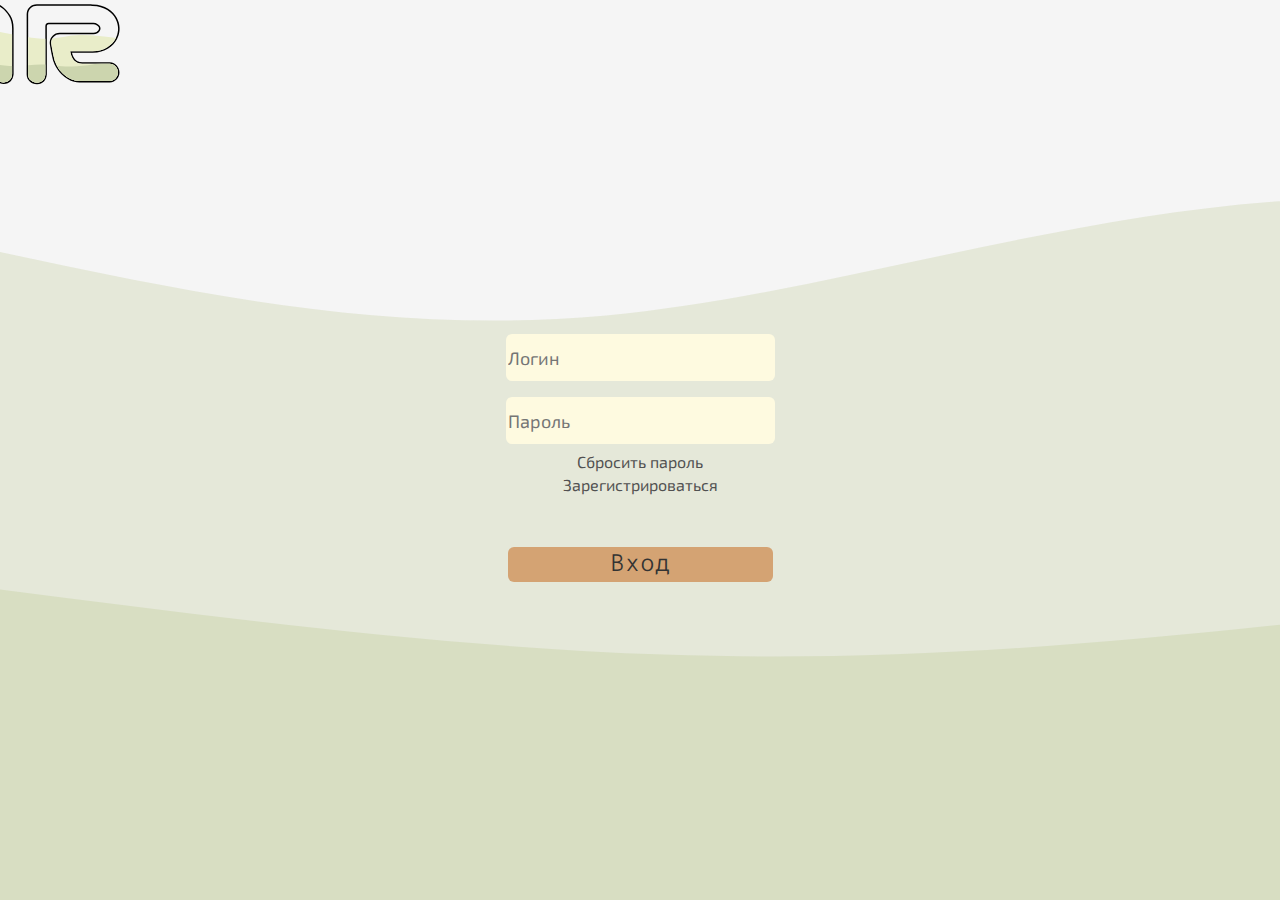
<file: templates/enterance.html>
<!DOCTYPE html>
<html lang="en">
<head>
    <meta charset="UTF-8">
    <meta name="viewport" content="width=device-width, initial-scale=1.0">
    <title>Memoir</title>
    <link rel="stylesheet" href="../static/enterance/style/style.css">
    <script
        src="https://code.jquery.com/jquery-3.6.0.min.js"
        integrity="sha256-/xUj+3OJU5yExlq6GSYGSHk7tPXikynS7ogEvDej/m4="
        crossorigin="anonymous">
    </script>
</head>
<body>
    <img src="../static/icon/LOGO.svg" alt="logo">
    <section>
        <input type="text" name="Login" placeholder="Логин">
        <input type="password" name="Password" placeholder="Пароль">
        <label>
            <input type="checkbox" name="Mode">
            <a href="#"><p>Сбросить пароль</p></a>
            <input type="email" name="Email" placeholder="E-mail">
            <span></span>
        </label>
        <button><h2>Вход</h2></button>
    </section>
</body>
 <script src="../static/enterance/scripts/enterance.js"></script>
</html>
</file>
<file: static/enterance/style/style.css>
@charset "UTF-8";
@import url("https://fonts.googleapis.com/css2?family=Exo+2:ital,wght@0,100..900;1,100..900&family=Libre+Franklin:ital,wght@0,100..900;1,100..900&family=Overpass+Mono:wght@300..700&display=swap");
html,
body,
div,
span,
applet,
object,
iframe,
h1,
h2,
h3,
h4,
h5,
h6,
p,
blockquote,
pre,
a,
abbr,
acronym,
address,
big,
cite,
code,
del,
dfn,
em,
img,
ins,
kbd,
q,
s,
samp,
small,
strike,
strong,
sub,
sup,
tt,
var,
b,
u,
i,
center,
dl,
dt,
dd,
ol,
ul,
li,
fieldset,
form,
label,
legend,
table,
caption,
tbody,
tfoot,
thead,
tr,
th,
td,
article,
aside,
canvas,
details,
embed,
figure,
figcaption,
footer,
header,
hgroup,
menu,
nav,
output,
ruby,
section,
summary,
time,
mark,
audio,
video,
label {
  margin: 0;
  padding: 0;
  border: 0;
  font-size: 100%;
  font: inherit;
  vertical-align: baseline;
}

article,
aside,
details,
figcaption,
figure,
footer,
header,
hgroup,
menu,
nav,
section {
  display: block;
}

html {
  height: 100%;
}

body {
  line-height: 1;
}

ol,
ul {
  list-style: none;
}

blockquote,
q {
  quotes: none;
}

blockquote:before,
blockquote:after,
q:before,
q:after {
  content: "";
  content: none;
}

table {
  border-collapse: collapse;
  border-spacing: 0;
}

h1 {
  /* Заголовок */
  color: rgb(51, 51, 51);
  font-family: "Libre Franklin";
  font-size: 36px;
  font-weight: 100;
  line-height: 44px;
  letter-spacing: 0px;
  text-align: left;
}

h2 {
  /* Подзаголовок */
  color: rgb(51, 51, 51);
  font-family: "Overpass Mono";
  font-size: 24px;
  font-weight: 300;
  line-height: 30px;
  letter-spacing: 0px;
  text-align: left;
}

h3 {
  /* Основой текст для абзацев */
  color: rgb(51, 51, 51);
  font-family: "Exo 2";
  font-size: 18px;
  font-weight: 400;
  line-height: 22px;
  letter-spacing: 0px;
  text-align: left;
}

p {
  /* Маленький текст */
  color: rgb(81, 81, 81);
  font-family: "Exo 2";
  font-size: 16px;
  font-weight: 400;
  line-height: 19px;
  letter-spacing: 0px;
  text-align: left;
}

button {
  cursor: pointer;
  border: none;
}

body {
  background-color: rgb(245, 245, 245);
  width: 100%;
  display: flex;
  flex-direction: column;
  align-items: center;
}
body header, body main, body footer {
  max-width: 1440px;
  width: 100%;
}

input, textarea {
  border: none;
  outline: none;
}

img {
  max-width: 200px;
  position: absolute;
  left: calc((100% - 1440px) / 2);
}

section {
  display: flex;
  flex-direction: column;
  align-items: center;
  justify-content: center;
  height: 100vh;
  background-image: url(../../img/bgWawe.svg);
  background-size: cover;
  width: 100%;
  max-width: 1440px;
}
section input {
  width: 265px;
  height: 45px;
  border-radius: 6px;
  background-color: rgb(254, 250, 224);
  margin-top: 16px;
  color: rgb(81, 81, 81);
  font-family: "Exo 2";
  font-size: 18px;
  font-weight: 400;
  line-height: 22px;
  letter-spacing: 0px;
  text-align: left;
}
section a, section p {
  text-align: center;
  width: 265px;
  margin-top: 4px;
  text-decoration: none;
}
section button {
  margin-top: 53px;
  width: 265px;
  height: 35px;
  background-color: rgb(212, 163, 115);
  display: flex;
  justify-content: center;
  align-items: center;
  border-radius: 6px;
  padding: 10px 0;
}
section label {
  display: flex;
  flex-direction: column;
  align-items: center;
}
section label input {
  display: none;
}
section label span {
  margin-top: 4px;
  color: rgb(81, 81, 81);
  font-family: "Exo 2";
  font-size: 16px;
  font-weight: 400;
  line-height: 19px;
  letter-spacing: 0px;
  text-align: left;
}
section label input:checked ~ span {
  background-color: transparent;
}
section label span::after {
  content: "Зарегистрироваться";
}
section label input:checked ~ span::after {
  content: "Войти";
}
section label input:checked ~ input {
  display: block;
}
section label input:checked ~ a {
  display: none;
}/*# sourceMappingURL=style.css.map */
</file>
